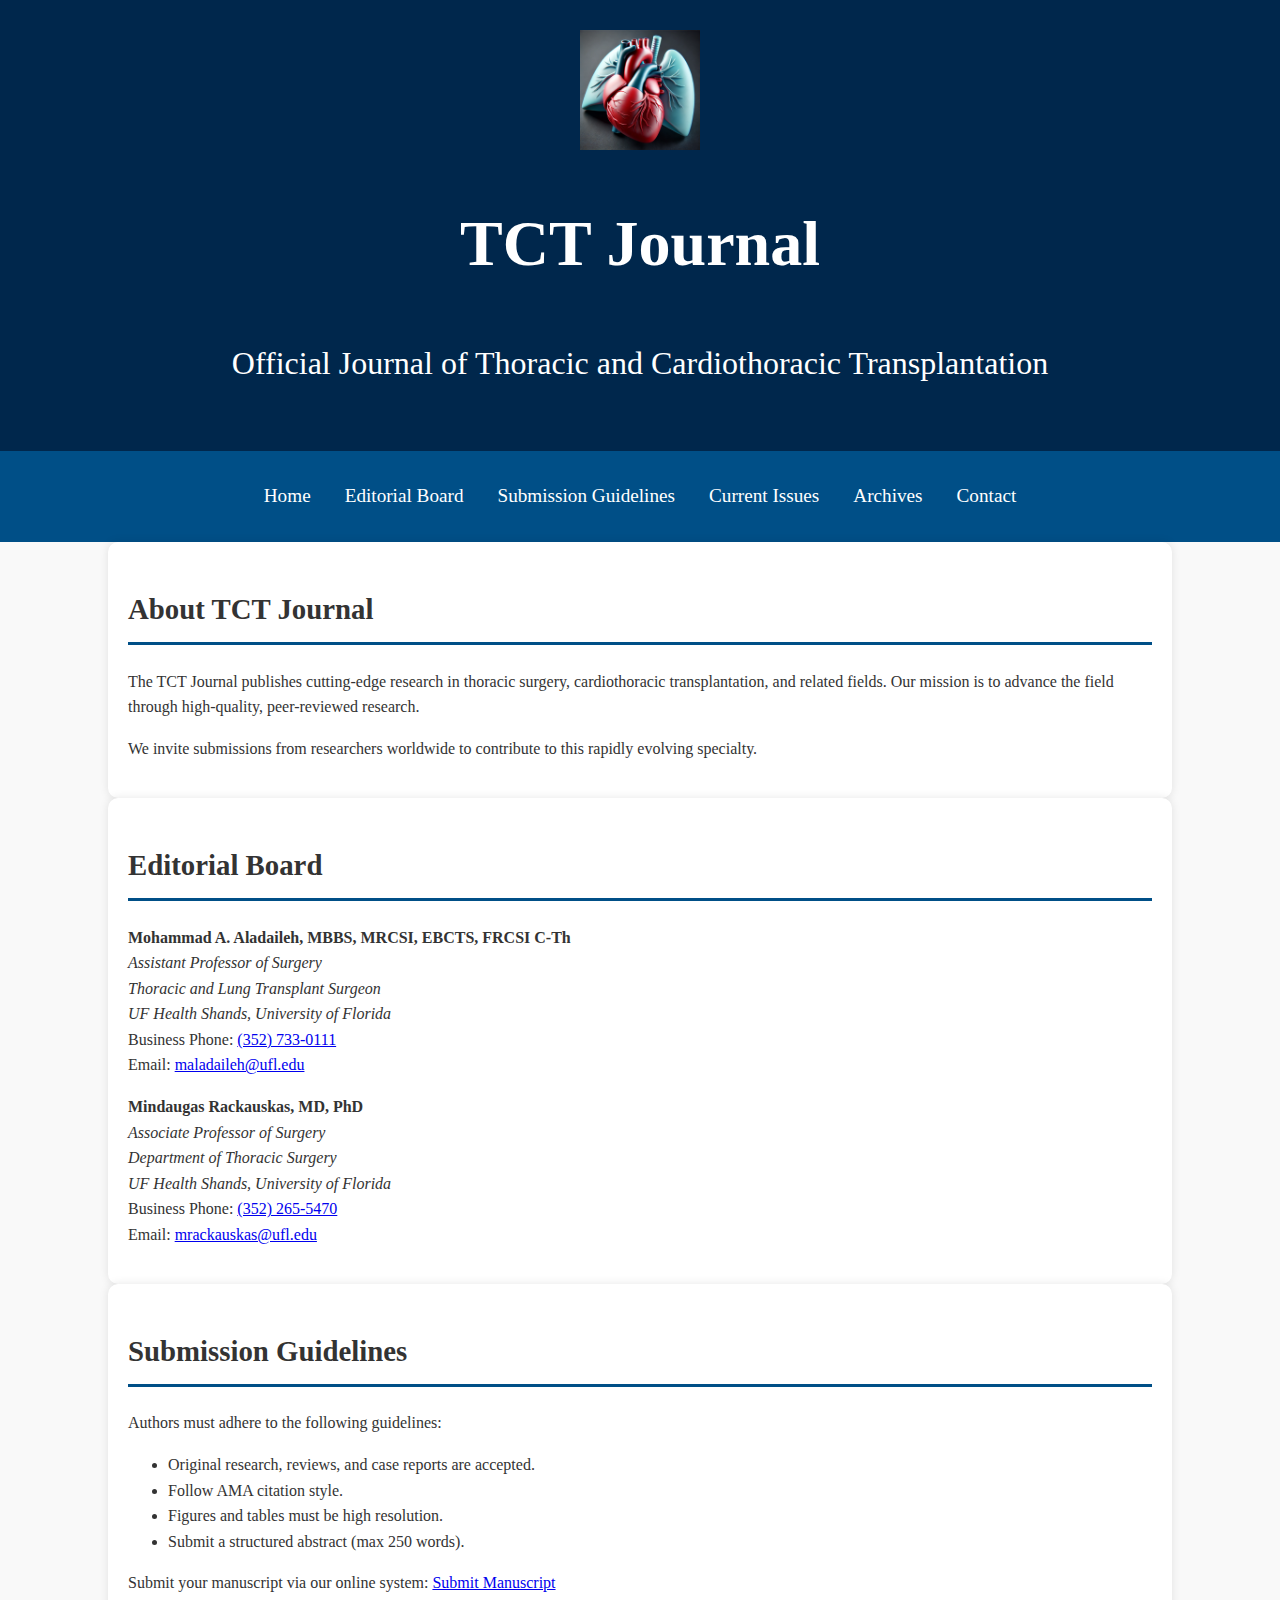
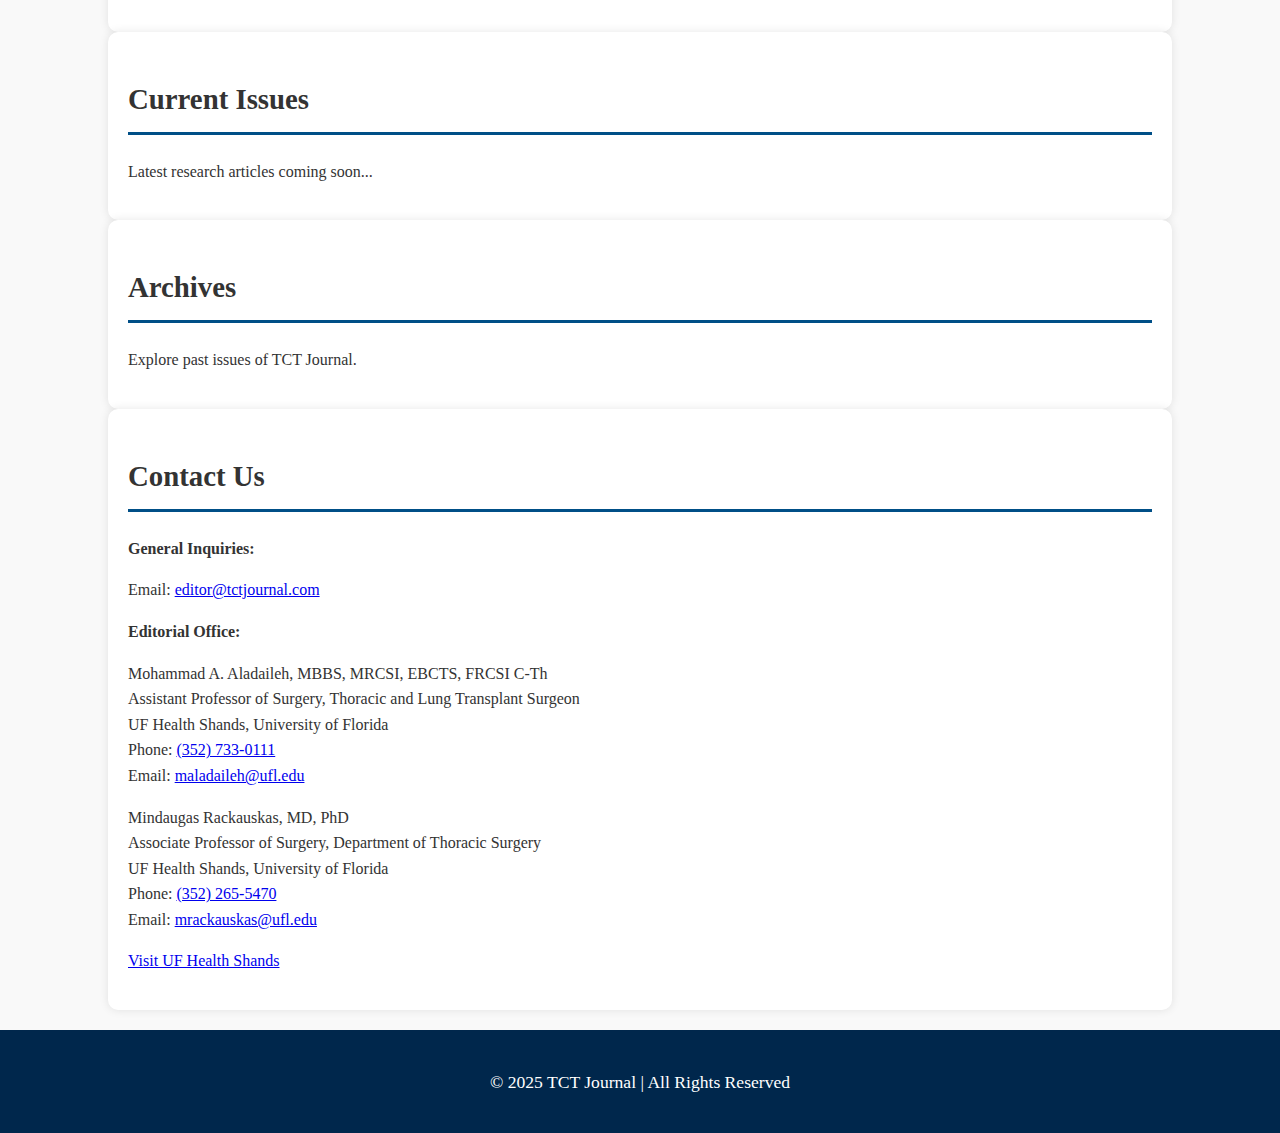
<file: index.html>
<!DOCTYPE html>
<html lang="en">
<head>
    <meta charset="UTF-8">
    <meta name="viewport" content="width=device-width, initial-scale=1.0">
    <title>TCT Journal | Home</title>
    <link rel="stylesheet" href="style.css">
</head>
<body>
    <header>
        <img src="A_realistic_3D_medical_logo_featuring_a_human_hear.png" alt="TCT Journal Logo">
        <h1>TCT Journal</h1>
        <p>Official Journal of Thoracic and Cardiothoracic Transplantation</p>
    </header>
    <nav>
        <a href="#home">Home</a>
        <a href="#editorial">Editorial Board</a>
        <a href="#submission">Submission Guidelines</a>
        <a href="#issues">Current Issues</a>
        <a href="#archives">Archives</a>
        <a href="#contact">Contact</a>
    </nav>
    
    <section class="container" id="home">
        <h2>About TCT Journal</h2>
        <p>The TCT Journal publishes cutting-edge research in thoracic surgery, cardiothoracic transplantation, and related fields. Our mission is to advance the field through high-quality, peer-reviewed research.</p>
        <p>We invite submissions from researchers worldwide to contribute to this rapidly evolving specialty.</p>
    </section>
    
    <section class="container" id="editorial">
        <h2>Editorial Board</h2>
        <p><strong>Mohammad A. Aladaileh, MBBS, MRCSI, EBCTS, FRCSI C-Th</strong><br>
        <em>Assistant Professor of Surgery</em><br>
        <em>Thoracic and Lung Transplant Surgeon</em><br>
        <em>UF Health Shands, University of Florida</em><br>
        Business Phone: <a href="tel:+13527330111">(352) 733-0111</a><br>
        Email: <a href="mailto:maladaileh@ufl.edu">maladaileh@ufl.edu</a></p>
        
        <p><strong>Mindaugas Rackauskas, MD, PhD</strong><br>
        <em>Associate Professor of Surgery</em><br>
        <em>Department of Thoracic Surgery</em><br>
        <em>UF Health Shands, University of Florida</em><br>
        Business Phone: <a href="tel:+13522655470">(352) 265-5470</a><br>
        Email: <a href="mailto:mrackauskas@ufl.edu">mrackauskas@ufl.edu</a></p>
    </section>
    
    <section class="container" id="submission">
        <h2>Submission Guidelines</h2>
        <p>Authors must adhere to the following guidelines:</p>
        <ul>
            <li>Original research, reviews, and case reports are accepted.</li>
            <li>Follow AMA citation style.</li>
            <li>Figures and tables must be high resolution.</li>
            <li>Submit a structured abstract (max 250 words).</li>
        </ul>
        <p>Submit your manuscript via our online system: <a href="#">Submit Manuscript</a></p>
    </section>
    
    <section class="container" id="issues">
        <h2>Current Issues</h2>
        <p>Latest research articles coming soon...</p>
    </section>
    
    <section class="container" id="archives">
        <h2>Archives</h2>
        <p>Explore past issues of TCT Journal.</p>
    </section>
    
    <section class="container" id="contact">
        <h2>Contact Us</h2>
        <p><strong>General Inquiries:</strong></p>
        <p>Email: <a href="mailto:editor@tctjournal.com">editor@tctjournal.com</a></p>
        
        <p><strong>Editorial Office:</strong></p>
        <p>Mohammad A. Aladaileh, MBBS, MRCSI, EBCTS, FRCSI C-Th<br>
        Assistant Professor of Surgery, Thoracic and Lung Transplant Surgeon<br>
        UF Health Shands, University of Florida<br>
        Phone: <a href="tel:+13527330111">(352) 733-0111</a><br>
        Email: <a href="mailto:maladaileh@ufl.edu">maladaileh@ufl.edu</a></p>

        <p>Mindaugas Rackauskas, MD, PhD<br>
        Associate Professor of Surgery, Department of Thoracic Surgery<br>
        UF Health Shands, University of Florida<br>
        Phone: <a href="tel:+13522655470">(352) 265-5470</a><br>
        Email: <a href="mailto:mrackauskas@ufl.edu">mrackauskas@ufl.edu</a></p>
        
        <p><a href="https://ufhealth.org">Visit UF Health Shands</a></p>
    </section>
    
    <footer>
        <p>&copy; 2025 TCT Journal | All Rights Reserved</p>
    </footer>
</body>
</html>
</file>
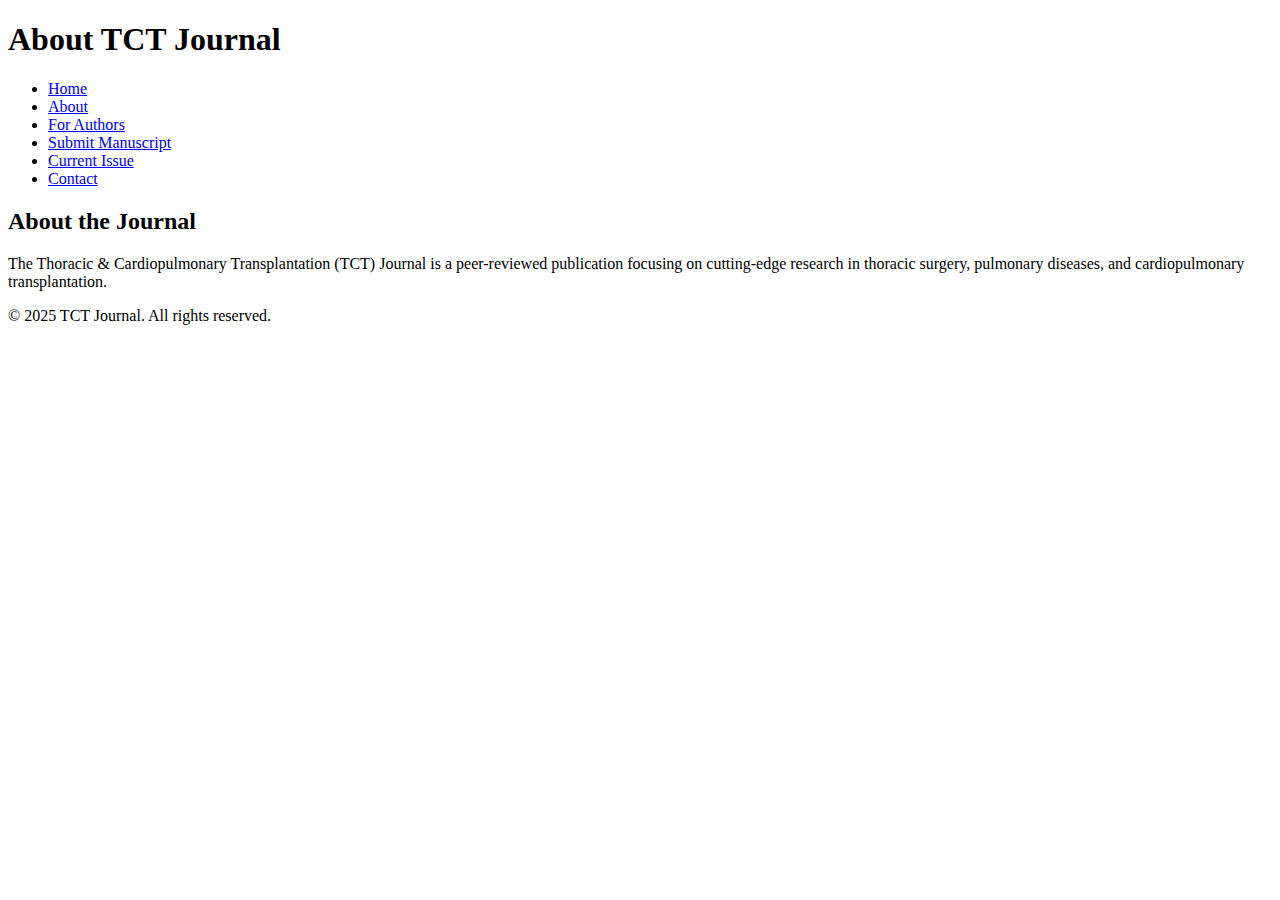
<file: about.html>
<!DOCTYPE html>
    <html lang="en">
    <head>
        <meta charset="UTF-8">
        <meta name="viewport" content="width=device-width, initial-scale=1.0">
        <title>About TCT Journal</title>
        <link rel="stylesheet" href="styles.css">
    </head>
    <body>
        <header>
            <h1>About TCT Journal</h1>
            <nav>
                <ul>
                    <li><a href="index.html">Home</a></li>
                    <li><a href="about.html">About</a></li>
                    <li><a href="authors.html">For Authors</a></li>
                    <li><a href="submit.html">Submit Manuscript</a></li>
                    <li><a href="issues.html">Current Issue</a></li>
                    <li><a href="contact.html">Contact</a></li>
                </ul>
            </nav>
        </header>
        <section>
            <h2>About the Journal</h2>
            <p>The Thoracic & Cardiopulmonary Transplantation (TCT) Journal is a peer-reviewed publication focusing on cutting-edge research in thoracic surgery, pulmonary diseases, and cardiopulmonary transplantation.</p>
        </section>
        <footer>
            <p>&copy; 2025 TCT Journal. All rights reserved.</p>
        </footer>
    </body>
    </html>
</file>
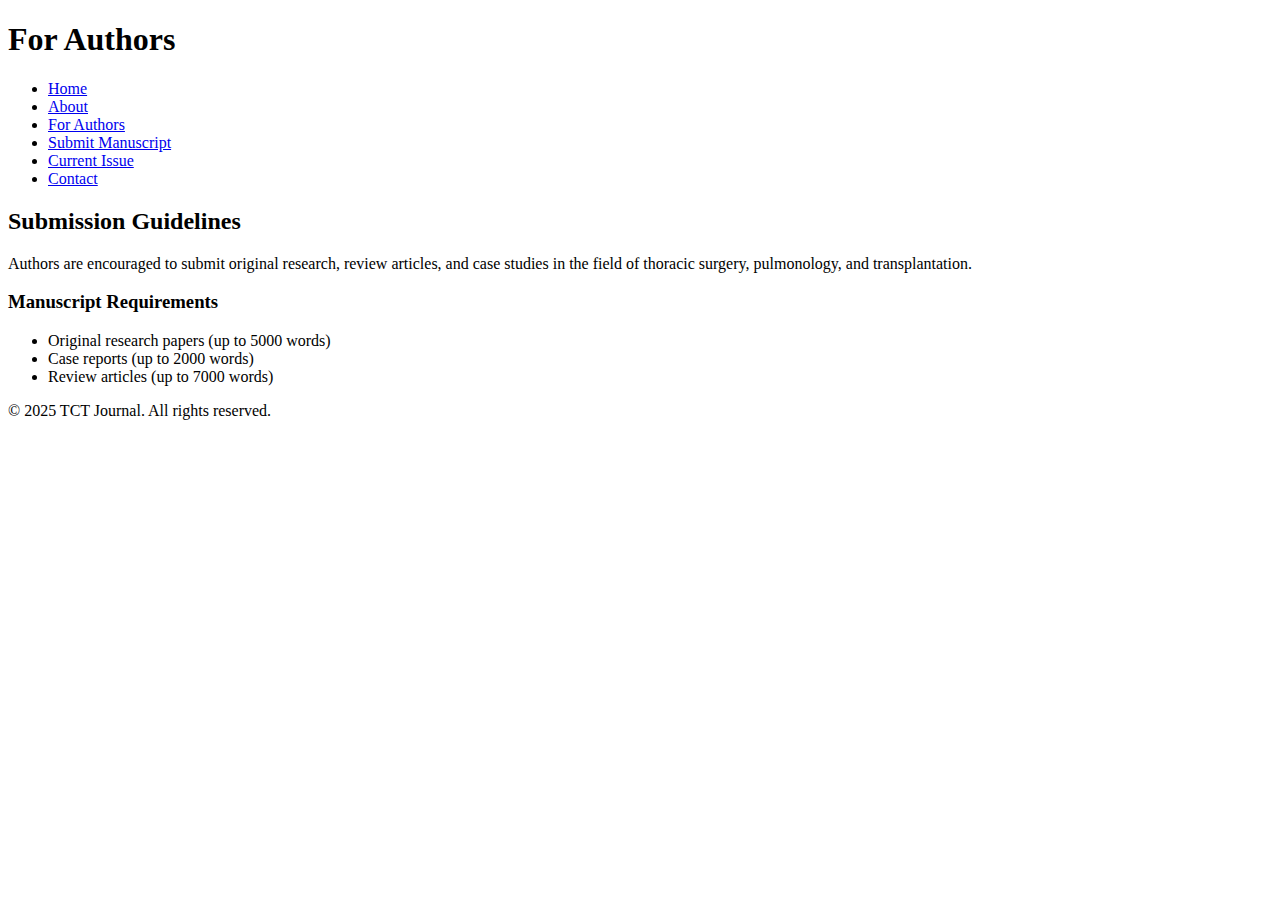
<file: authors.html>
<!DOCTYPE html>
    <html lang="en">
    <head>
        <meta charset="UTF-8">
        <meta name="viewport" content="width=device-width, initial-scale=1.0">
        <title>For Authors - TCT Journal</title>
        <link rel="stylesheet" href="styles.css">
    </head>
    <body>
        <header>
            <h1>For Authors</h1>
            <nav>
                <ul>
                    <li><a href="index.html">Home</a></li>
                    <li><a href="about.html">About</a></li>
                    <li><a href="authors.html">For Authors</a></li>
                    <li><a href="submit.html">Submit Manuscript</a></li>
                    <li><a href="issues.html">Current Issue</a></li>
                    <li><a href="contact.html">Contact</a></li>
                </ul>
            </nav>
        </header>
        <section>
            <h2>Submission Guidelines</h2>
            <p>Authors are encouraged to submit original research, review articles, and case studies in the field of thoracic surgery, pulmonology, and transplantation.</p>
            <h3>Manuscript Requirements</h3>
            <ul>
                <li>Original research papers (up to 5000 words)</li>
                <li>Case reports (up to 2000 words)</li>
                <li>Review articles (up to 7000 words)</li>
            </ul>
        </section>
        <footer>
            <p>&copy; 2025 TCT Journal. All rights reserved.</p>
        </footer>
    </body>
    </html>
</file>
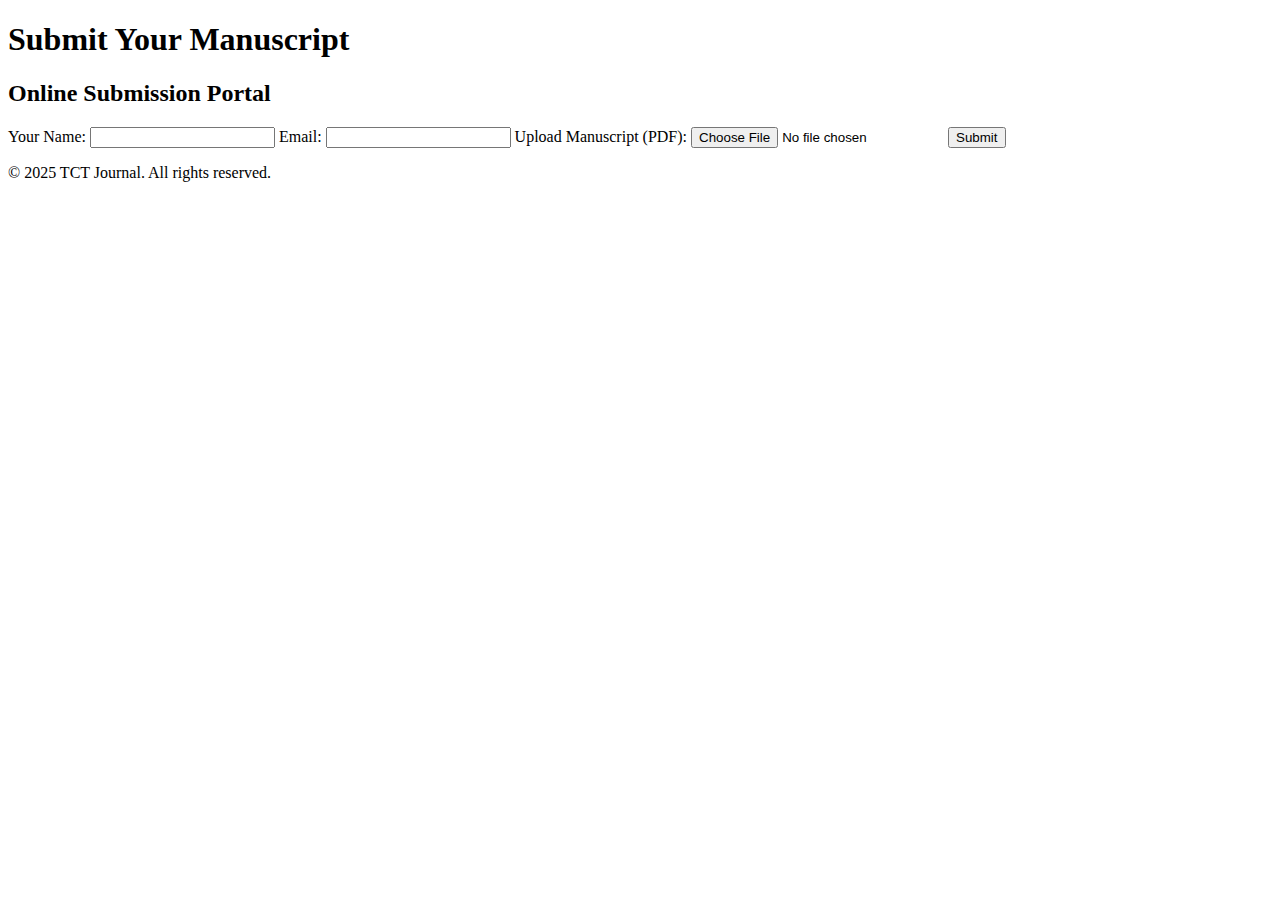
<file: submit.html>
<!DOCTYPE html>
    <html lang="en">
    <head>
        <meta charset="UTF-8">
        <meta name="viewport" content="width=device-width, initial-scale=1.0">
        <title>Submit Manuscript - TCT Journal</title>
        <link rel="stylesheet" href="styles.css">
    </head>
    <body>
        <header>
            <h1>Submit Your Manuscript</h1>
        </header>
        <section>
            <h2>Online Submission Portal</h2>
            <form>
                <label for="name">Your Name:</label>
                <input type="text" id="name" name="name" required>
                
                <label for="email">Email:</label>
                <input type="email" id="email" name="email" required>

                <label for="manuscript">Upload Manuscript (PDF):</label>
                <input type="file" id="manuscript" name="manuscript" required>

                <button type="submit">Submit</button>
            </form>
        </section>
        <footer>
            <p>&copy; 2025 TCT Journal. All rights reserved.</p>
        </footer>
    </body>
    </html>
</file>
<file: style.css>
body { font-family: 'Georgia', serif; margin: 0; padding: 0; line-height: 1.6; background-color: #f9f9f9; color: #333; }
header { background: #00274C; color: white; padding: 30px; text-align: center; font-size: 2em; }
header img { height: 120px; display: block; margin: 0 auto 20px; }
nav { background: #004F87; padding: 15px; text-align: center; }
nav a { color: white; text-decoration: none; padding: 15px; display: inline-block; font-size: 1.2em; }
nav a:hover { background: #003366; }
.container { width: 80%; margin: auto; padding: 20px; background: white; box-shadow: 0px 0px 10px rgba(0,0,0,0.1); border-radius: 10px; }
footer { background: #00274C; color: white; text-align: center; padding: 20px; margin-top: 20px; font-size: 1.1em; }
h2 { border-bottom: 3px solid #004F87; padding-bottom: 10px; font-size: 1.8em; }
</file>
<file: styles.css>

</file>
